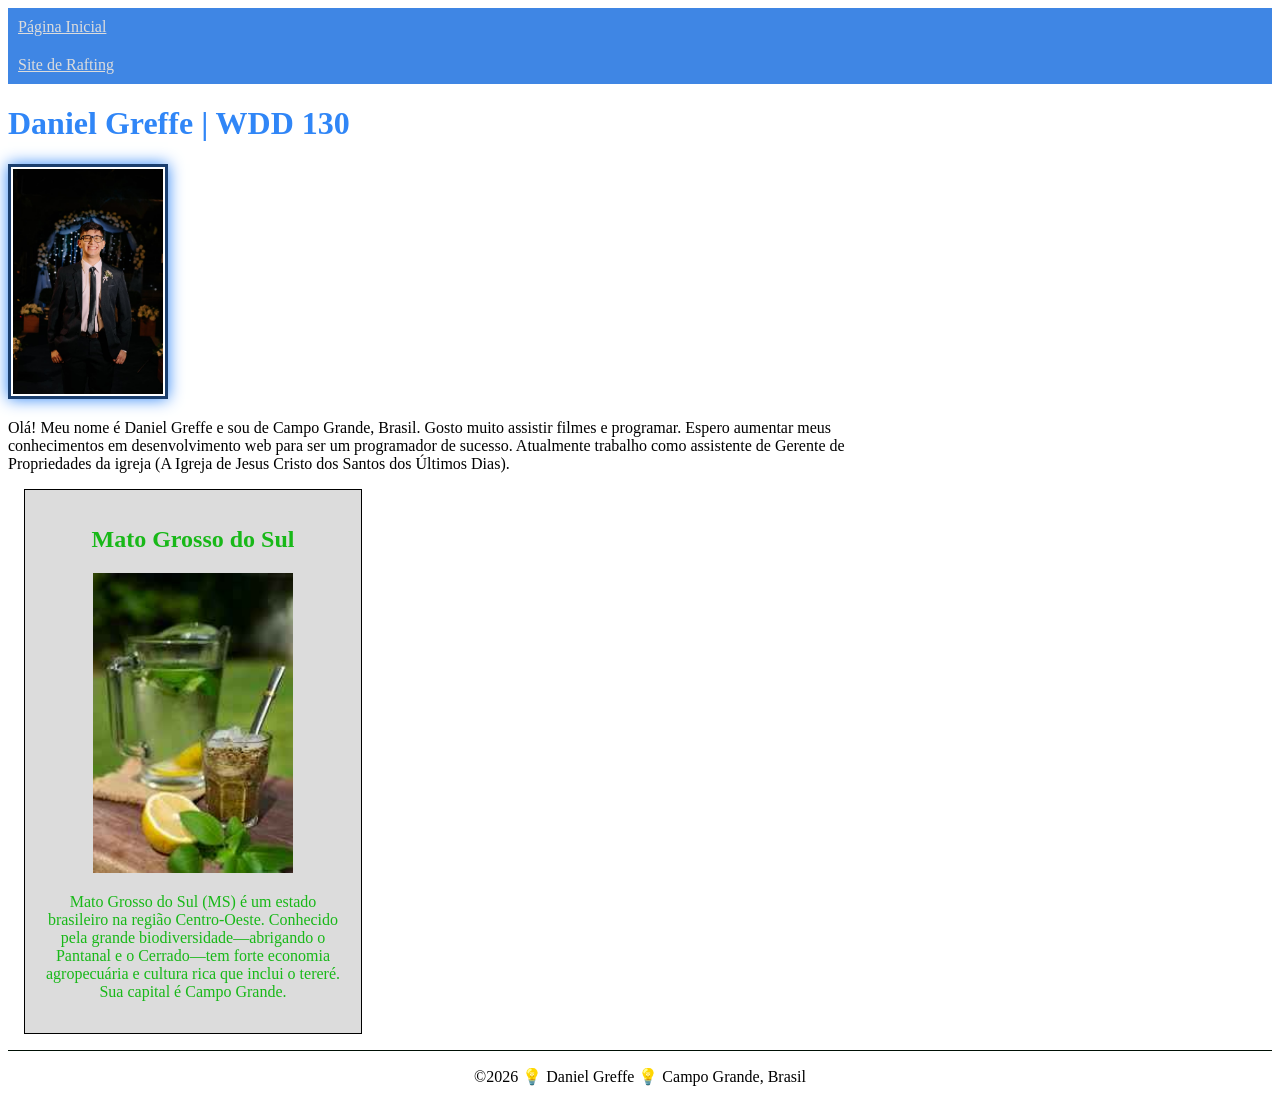
<file: index.html>
<!DOCTYPE html>
<html lang="pt-br">

<head>
    <meta charset="UTF-8">
    <meta name="viewport" content="width=device-width, initial-scale=1.0">
    <title>WDD 130 | Daniel Greffe</title>

    <meta name="description" content="Olá, tudo bem? Me chamo Daniel Greffe e sou estudante do curso wdd130! 
        Seja bem-vindo ao meu site!">
    <meta name="author" content="Daniel Greffe">
    <link rel="stylesheet" href="estilos/estilos.css">
</head>

<body>
    <header>
        <nav>
            <a href="#">Página Inicial</a>
            <a href="wwr/">Site de Rafting</a>
        </nav>
    </header>
    <main>
        <h1>Daniel Greffe | WDD 130</h1>
        <img src="imagens/perfil.jpeg" alt="Olá! Meu nome é Daniel Greffe" width="200" class="img-perfil">
        <p>Olá! Meu nome é Daniel Greffe e sou de Campo Grande, Brasil. Gosto muito assistir filmes e programar. Espero
            aumentar meus conhecimentos em desenvolvimento web para ser um programador de sucesso. Atualmente trabalho
            como
            assistente de Gerente de Propriedades da igreja (A Igreja de Jesus Cristo dos Santos dos Últimos Dias).</p>
    </main>
    <aside>
        <h2>Mato Grosso do Sul</h2>
        <img src="/imagens/terere-ms.jpg" alt="Tereré - MS" class="img-estado">
        <p>Mato Grosso do Sul (MS) é um estado brasileiro na região Centro-Oeste. Conhecido pela grande
            biodiversidade—abrigando o
            Pantanal e o Cerrado—tem forte economia agropecuária e cultura rica que inclui o tereré. Sua capital é Campo
            Grande.
        </p>
    </aside>
    <footer>
        <p class="footer-text">©2026 💡 Daniel Greffe 💡 Campo Grande, Brasil</p>
    </footer>
</body>

</html>
</file>
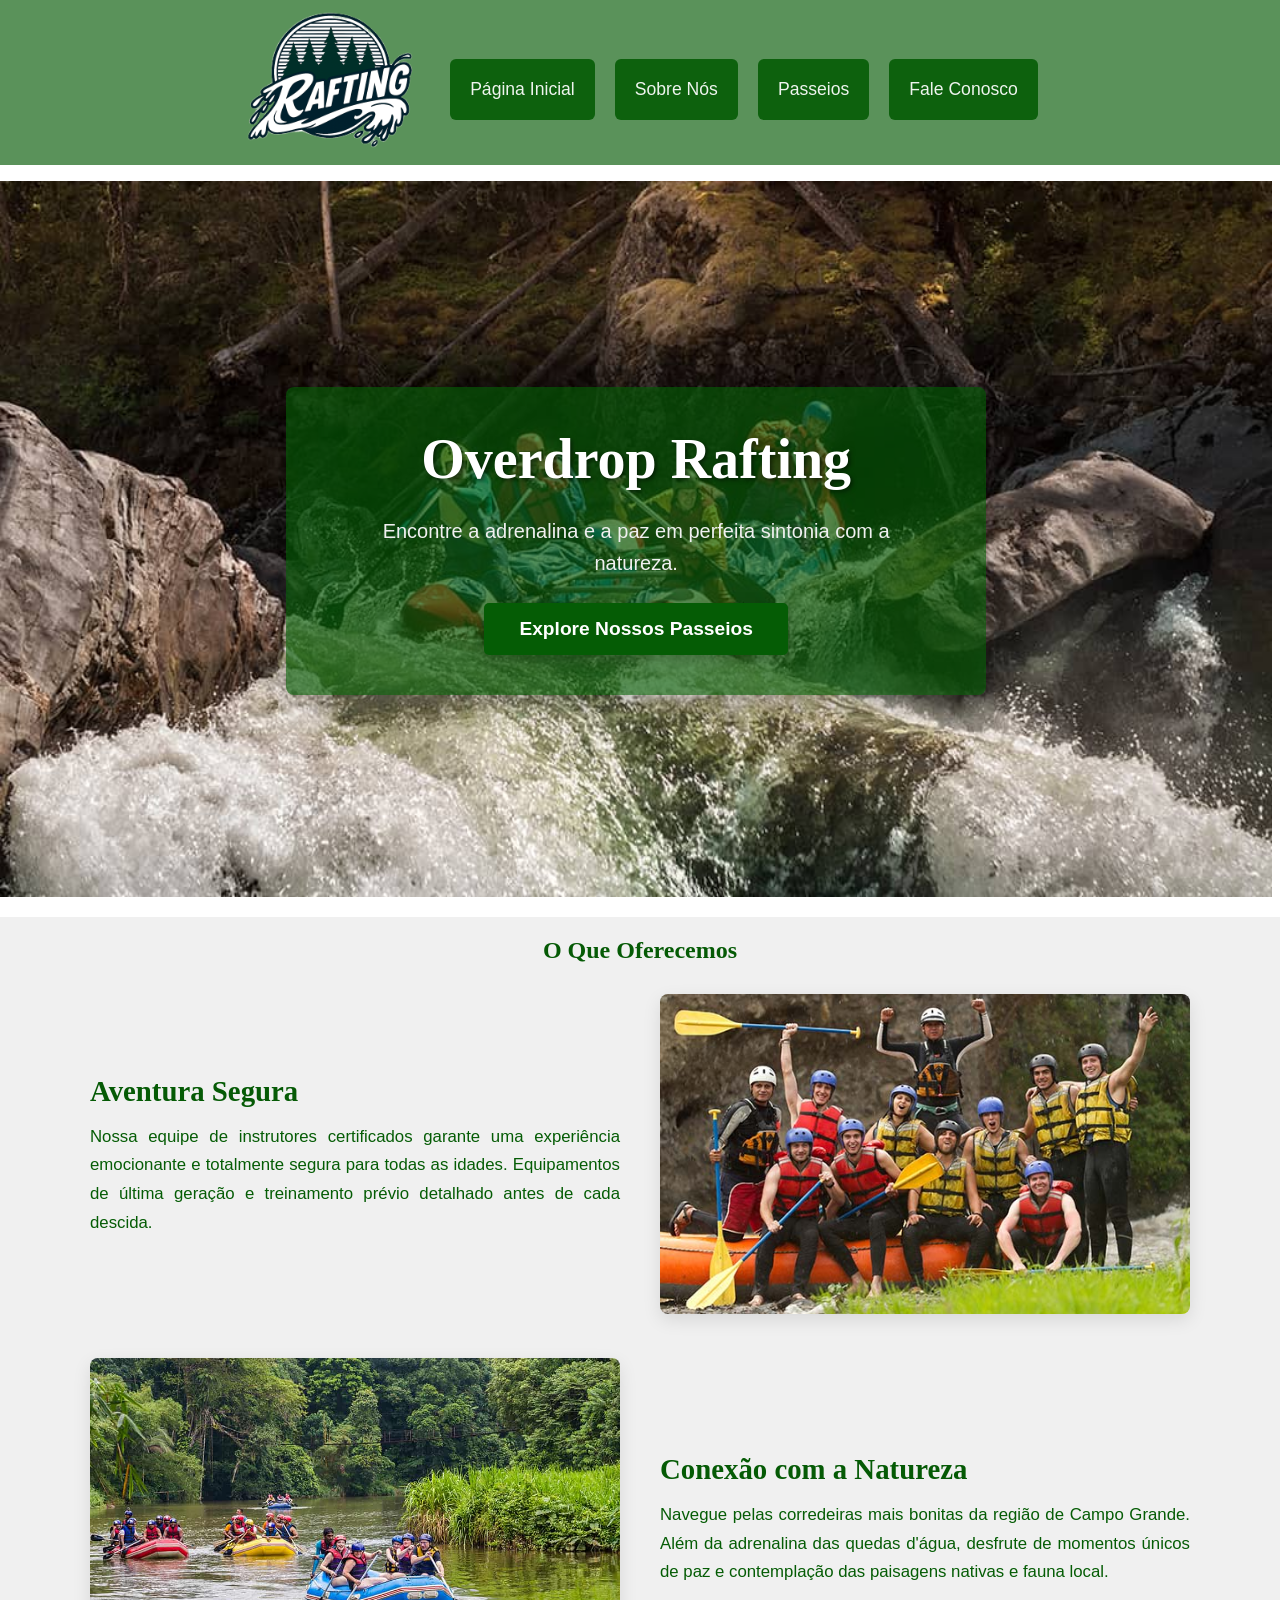
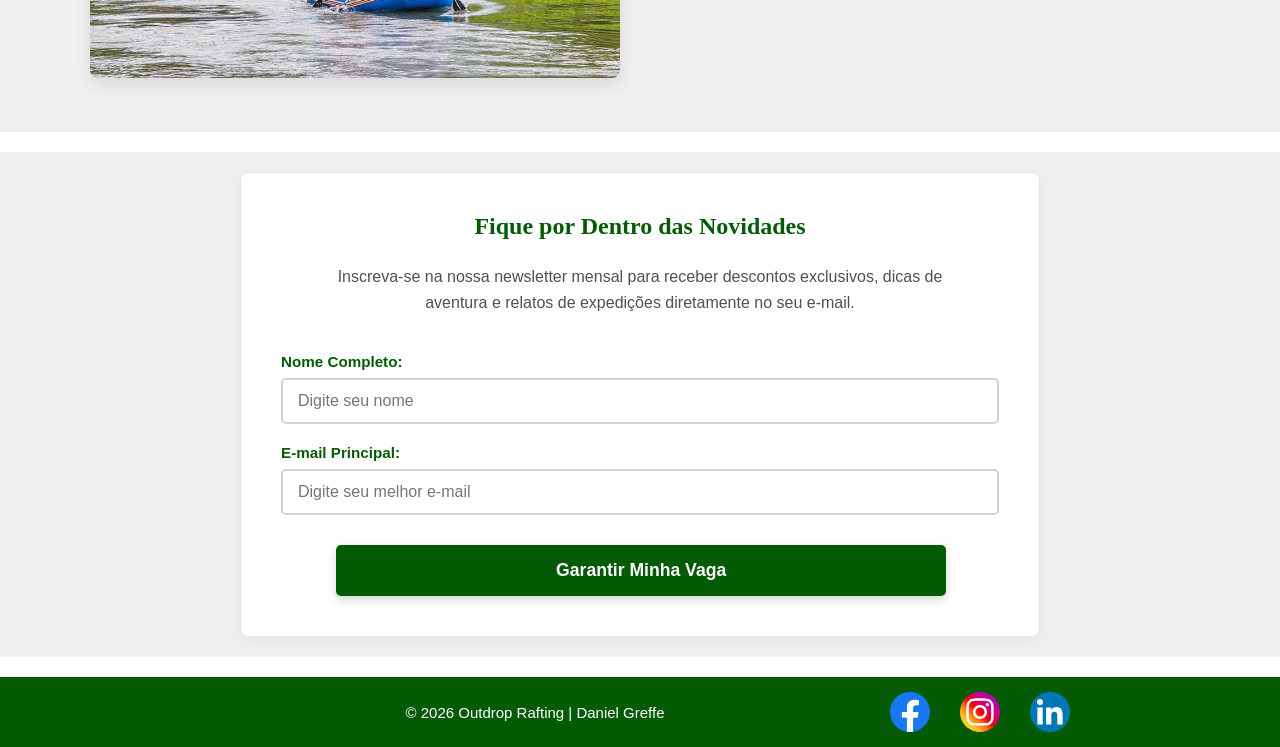
<file: wwr/index.html>
<!DOCTYPE html>
<html lang="pt-BR">

<head>
    <meta charset="utf-8">
    <meta name="viewport" content="width=device-width, initial-scale=1.0">
    <title>Página Inicial | Overdrop Rafting</title>

    <meta name="description" content="Aventuras de rafting emocionantes e seguras. Explore nossos passeios, desafie corredeiras e 
        garanta sua vaga na newsletter!">
    <meta name="author" content="Daniel Greffe">
    <link rel="stylesheet" href="estilos/rafting.css">
</head>

<body>
    <header>
        <img src="imagens/logo.png" alt="Logotipo Rafting">
        <nav class="navegacao">
            <ul>
                <li><a href="index.html">Página Inicial</a></li>
                <li><a href="sobre.html">Sobre Nós</a></li>
                <li><a href="passeios.html">Passeios</a></li>
                <li><a href="contato.html">Fale Conosco</a></li>
            </ul>
        </nav>
    </header>
    <main>
        <section class="hero-2">
            <img src="imagens/hero-image.jpg" alt="Equipe praticando rafting em corredeiras" class="hero-bg">

            <div class="hero-conteudo">
                <h1 class="hero-titulo">Overdrop Rafting</h1>
                <p class="hero-subtitulo">Encontre a adrenalina e a paz em perfeita sintonia com a natureza.</p>
                <a href="passeios.html" class="btn-chamada-acao">Explore Nossos Passeios</a>
            </div>
        </section>

        <section class="section-2">
            <h2>O Que Oferecemos</h2>

            <div class="grid-ofertas">
                <div class="item-oferta card-texto-1">
                    <h3>Aventura Segura</h3>
                    <p>Nossa equipe de instrutores certificados garante uma experiência emocionante e totalmente segura
                        para
                        todas as idades. Equipamentos de última geração e treinamento prévio detalhado antes de cada
                        descida.</p>
                </div>
                <div class="item-oferta card-foto-1">
                    <img src="imagens/aventura-3.jpg" alt="Grupo de pessoas sorrindo e remando em um bote de rafting">
                </div>

                <div class="item-oferta card-foto-2">
                    <img src="imagens/dificuldade-1.jpg" alt="Instrutor demonstrando técnicas de segurança com o remo">
                </div>
                <div class="item-oferta card-texto-2">
                    <h3>Conexão com a Natureza</h3>
                    <p>Navegue pelas corredeiras mais bonitas da região de Campo Grande. Além da adrenalina das quedas
                        d'água, desfrute de momentos únicos de paz e contemplação das paisagens nativas e fauna local.
                    </p>
                </div>
            </div>
        </section>

        <section class="section-2">
            <div class="newsletter-container">
                <h2>Fique por Dentro das Novidades</h2>
                <p class="newsletter-descricao">Inscreva-se na nossa newsletter mensal para receber descontos
                    exclusivos,
                    dicas de aventura e relatos de expedições diretamente no seu e-mail.</p>

                <form action="#" method="POST" class="form-newsletter">
                    <div class="campo-grupo">
                        <label for="nome-news">Nome Completo:</label>
                        <input type="text" id="nome-news" name="nome_newsletter" placeholder="Digite seu nome" required>
                    </div>

                    <div class="campo-grupo">
                        <label for="email-news">E-mail Principal:</label>
                        <input type="email" id="email-news" name="email_newsletter"
                            placeholder="Digite seu melhor e-mail" required>
                    </div>

                    <button type="submit" class="btn-newsletter">Garantir Minha Vaga</button>
                </form>
            </div>
        </section>
    </main>
    <footer>
        <p>&copy; 2026 Outdrop Rafting | Daniel Greffe</p>
        <nav class="redes-sociais">
            <a href="https://facebook.com">
                <img src="imagens/facebook.svg" alt="Ícone do Facebook">
            </a>
            <a href="https://instagram.com">
                <img src="imagens/instagram.svg" alt="Ícone do Instagram">
            </a>
            <a href="https://linkedin.com">
                <img src="imagens/linkedin.svg" alt="Ícone do LinkedIn">
            </a>
        </nav>
    </footer>
</body>

</html>
</file>
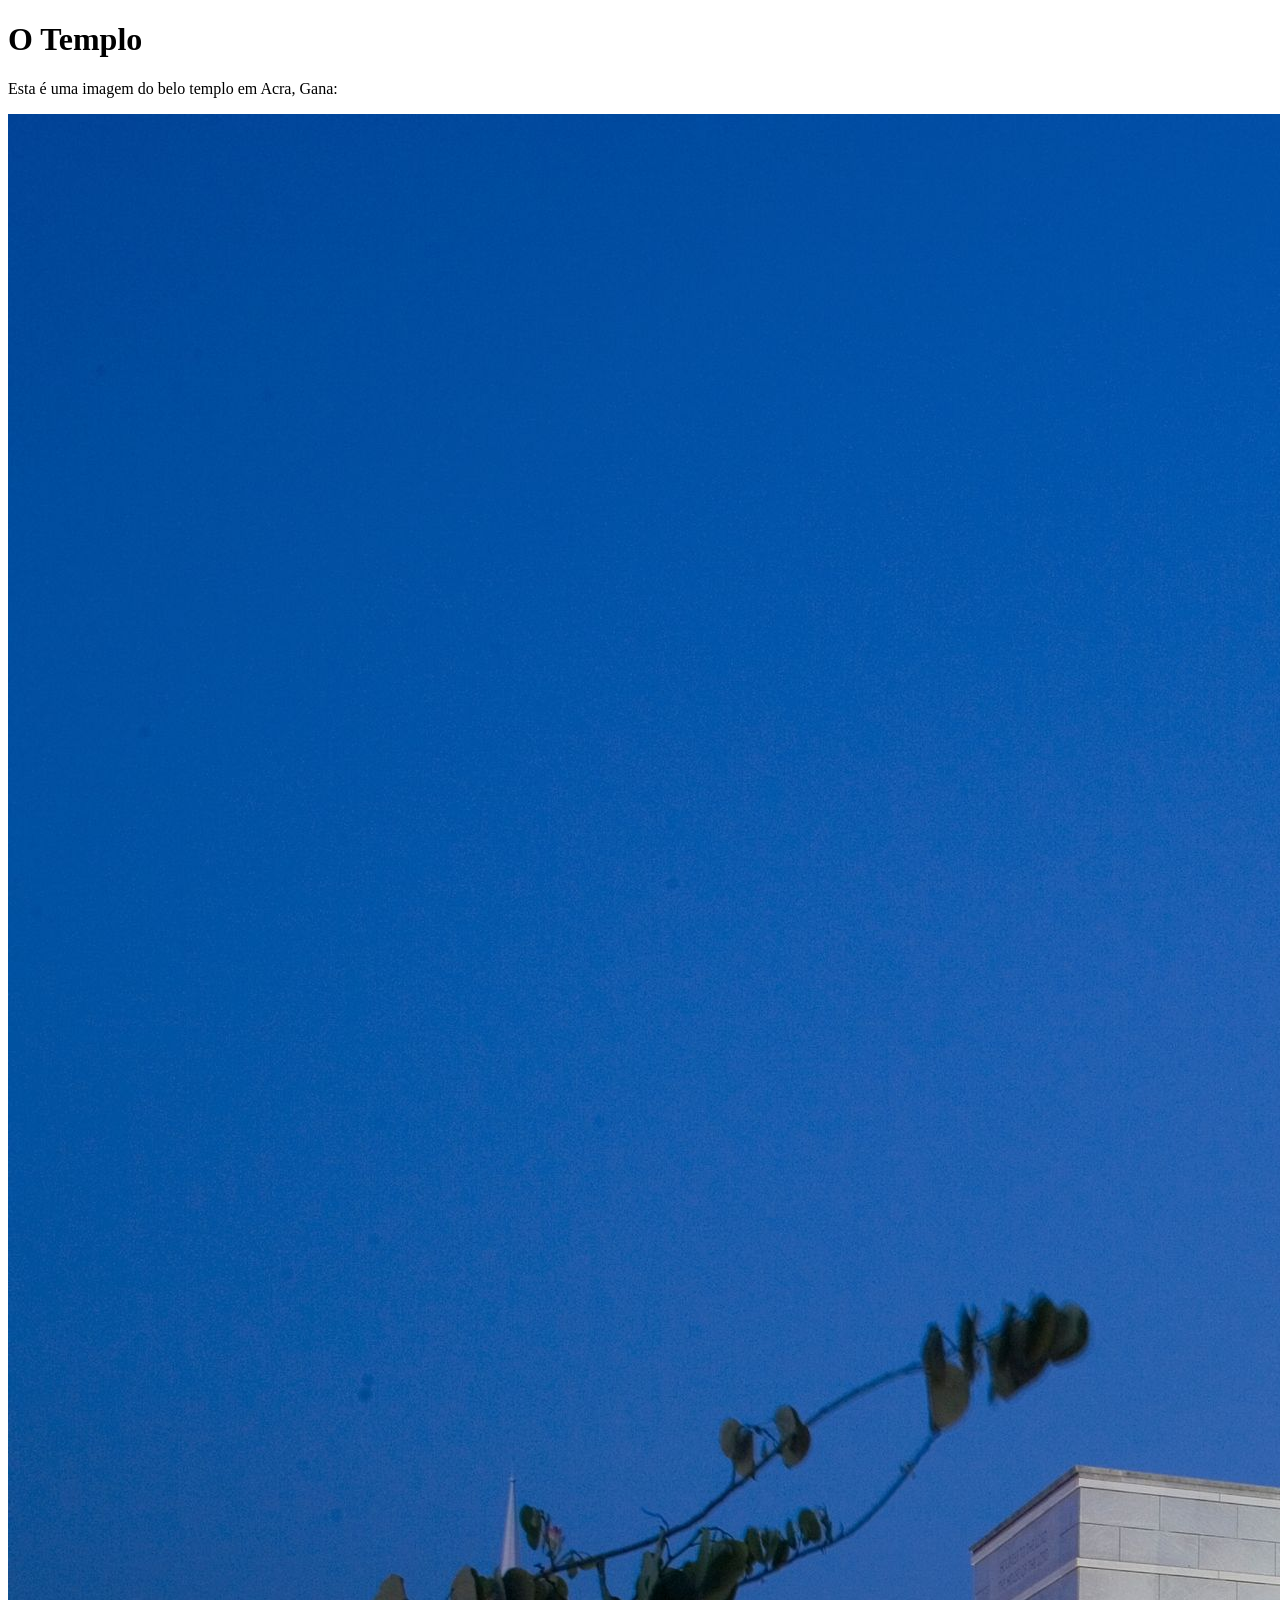
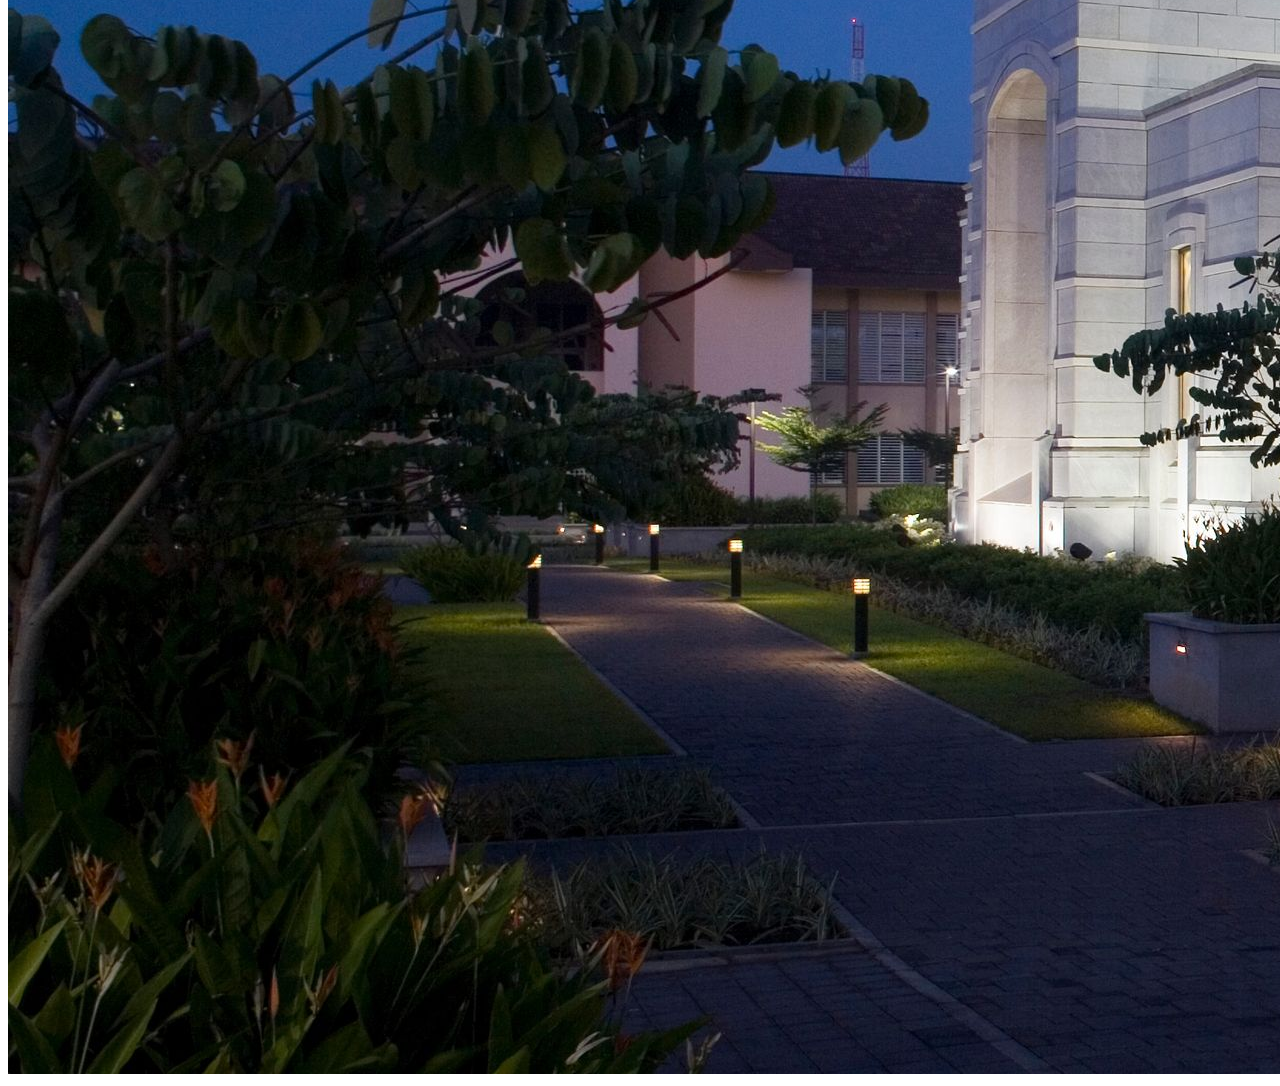
<file: semana01/imagens.html>
<!DOCTYPE html>
<html lang="pt-br">
<head>
    <meta charset="UTF-8">
    <meta name="viewport" content="width=device-width, initial-scale=1.0">
    <title>Imagem do Templo</title>
</head>
<body>
    <h1>O Templo</h1>
    <p>Esta é uma imagem do belo templo em Acra, Gana:</p>
    <img src="imagens/templo-largo.jpeg" alt="O Templo de Acra, Gana">
    
</body>
</html>
</file>
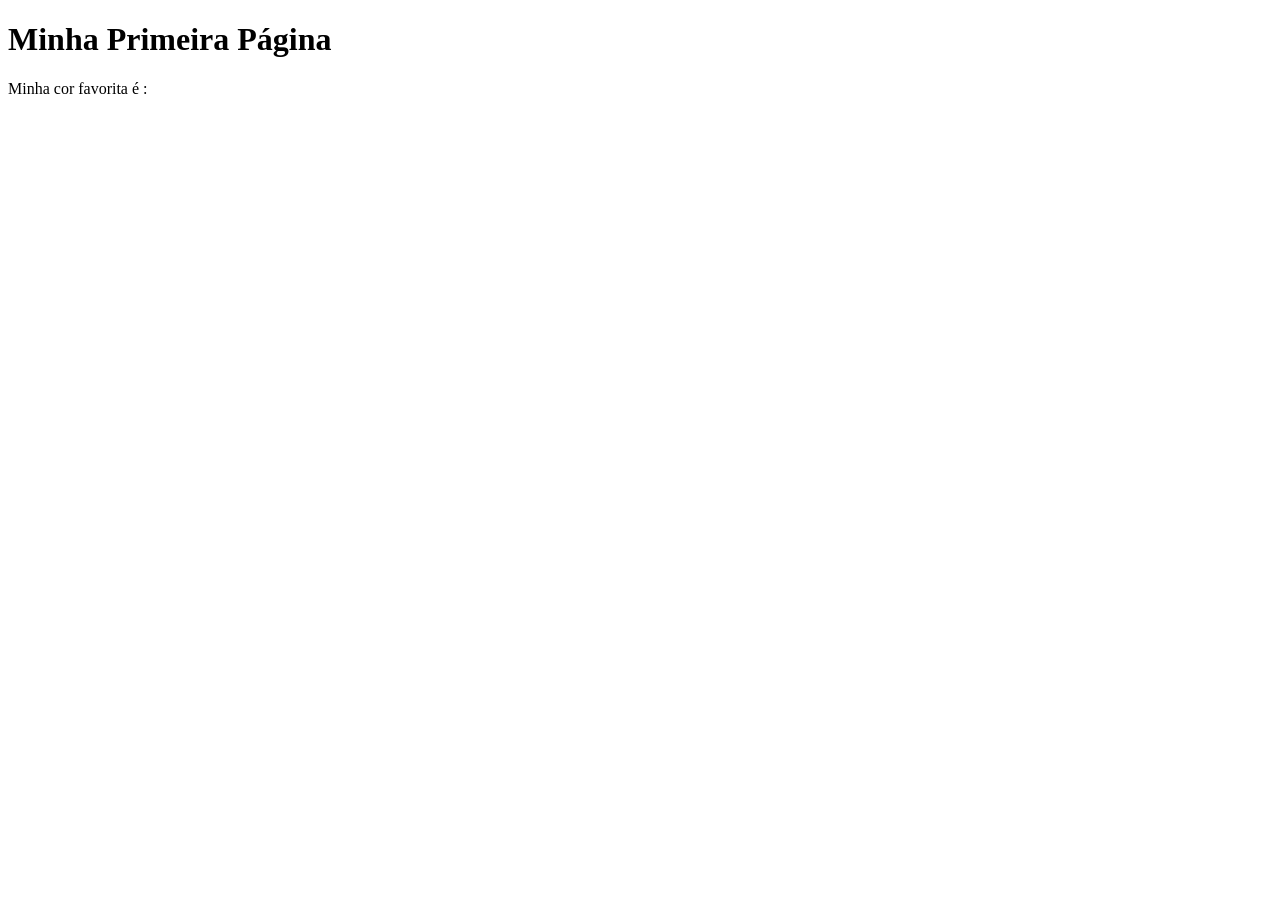
<file: semana01/primeira-pagina.html>
<!DOCTYPE html>
<html lang="pt-br">
<head>
    <meta charset="UTF-8">
    <meta name="viewport" content="width=device-width, initial-scale=1.0">
    <title>Minha Primeira Página</title>
</head>
<body>
    <h1>Minha Primeira Página</h1>
    <p>Minha cor favorita é : </p>
</body>
</html>
</file>
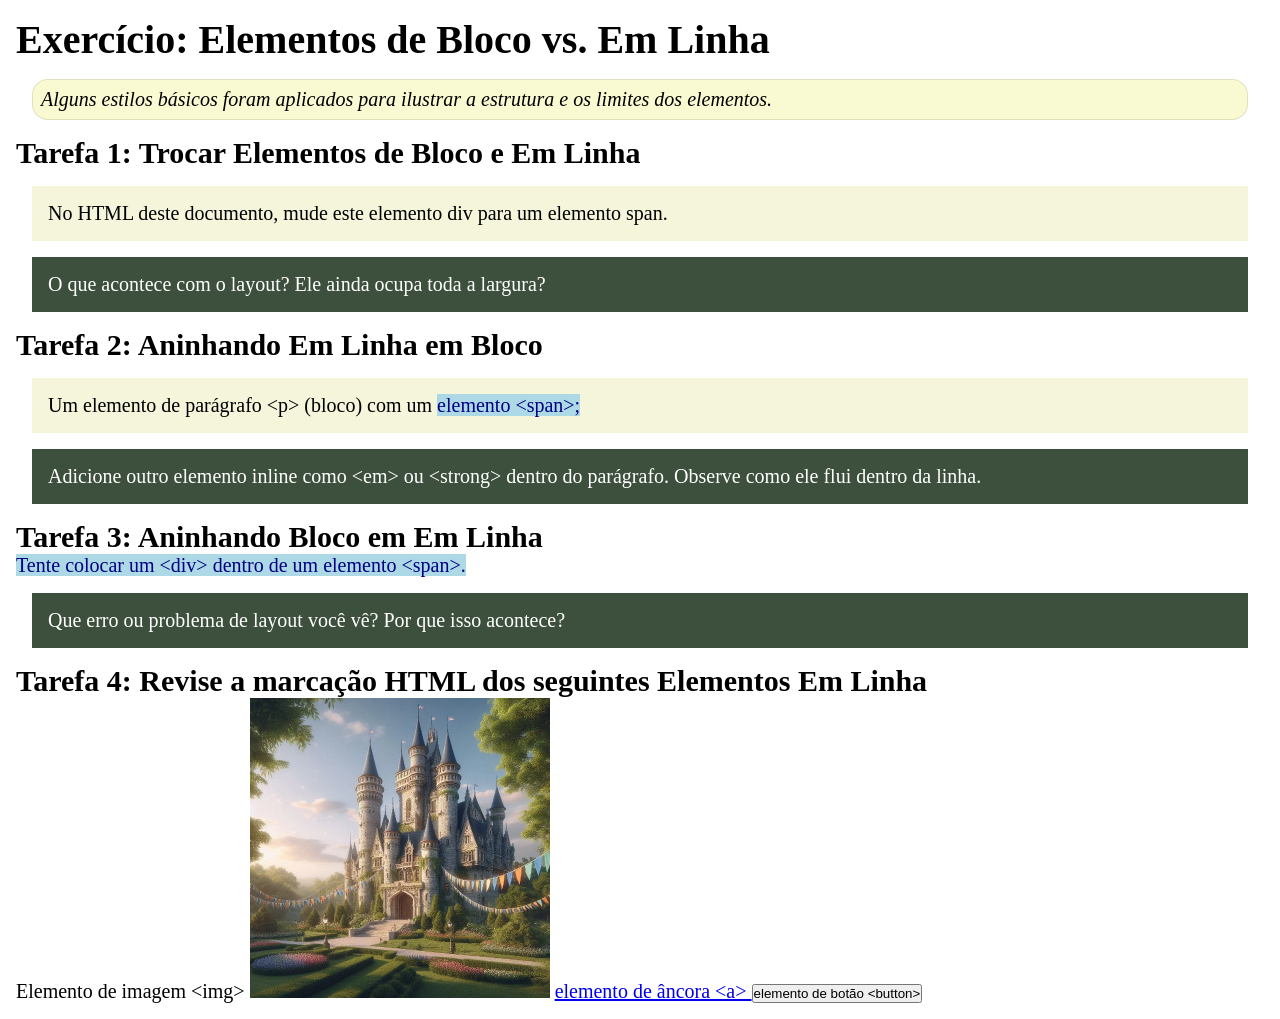
<file: semana02/bloco-vs-inline.html>
<!DOCTYPE html>
<html lang="pt-br">

<head>
    <meta charset="UTF-8">
    <meta name="viewport" content="width=device-width, initial-scale=1.0">
    <title>Exercício: Elementos de Bloco vs. Inline</title>
    <link rel="stylesheet" href="estilos/bloco-vs-inline.css">
</head>

<body>
    <main>
        <h1>Exercício: Elementos de Bloco vs. Em Linha</h1>
        <p class="note">Alguns estilos básicos foram aplicados para ilustrar a estrutura e os limites dos elementos.</p>

        <h2>Tarefa 1: Trocar Elementos de Bloco e Em Linha</h2>
        <div>No HTML deste documento, mude este elemento div para um elemento span.</div>

        <p class="question">O que acontece com o layout? Ele ainda ocupa toda a largura?</p>

        <h2>Tarefa 2: Aninhando Em Linha em Bloco</h2>
        <p>Um elemento de parágrafo &lt;p&gt; (bloco) com um <span>elemento &lt;span&gt;;</span></p>
        <p class="question">Adicione outro elemento inline como &lt;em&gt; ou &lt;strong&gt; dentro do parágrafo.
            Observe como ele flui dentro da linha.</p>

        <h2>Tarefa 3: Aninhando Bloco em Em Linha</h2>
        <span>Tente colocar um &lt;div&gt; dentro de um elemento &lt;span&gt;.</span>
        <p class="question">Que erro ou problema de layout você vê? Por que isso acontece?</p>


        <h2>Tarefa 4: Revise a marcação HTML dos seguintes Elementos Em Linha</h2>
        Elemento de imagem &lt;img&gt;
        <img src="imagens/castelo.webp" alt="imagem (imagens estão em linha)" width="300" height="300">
        <a href="https://churchofjesuschrist.org">elemento de âncora &lt;a&gt; </a>
        <button type="button">elemento de botão &lt;button&gt;</button>
    </main>
</body>

</html>
</file>
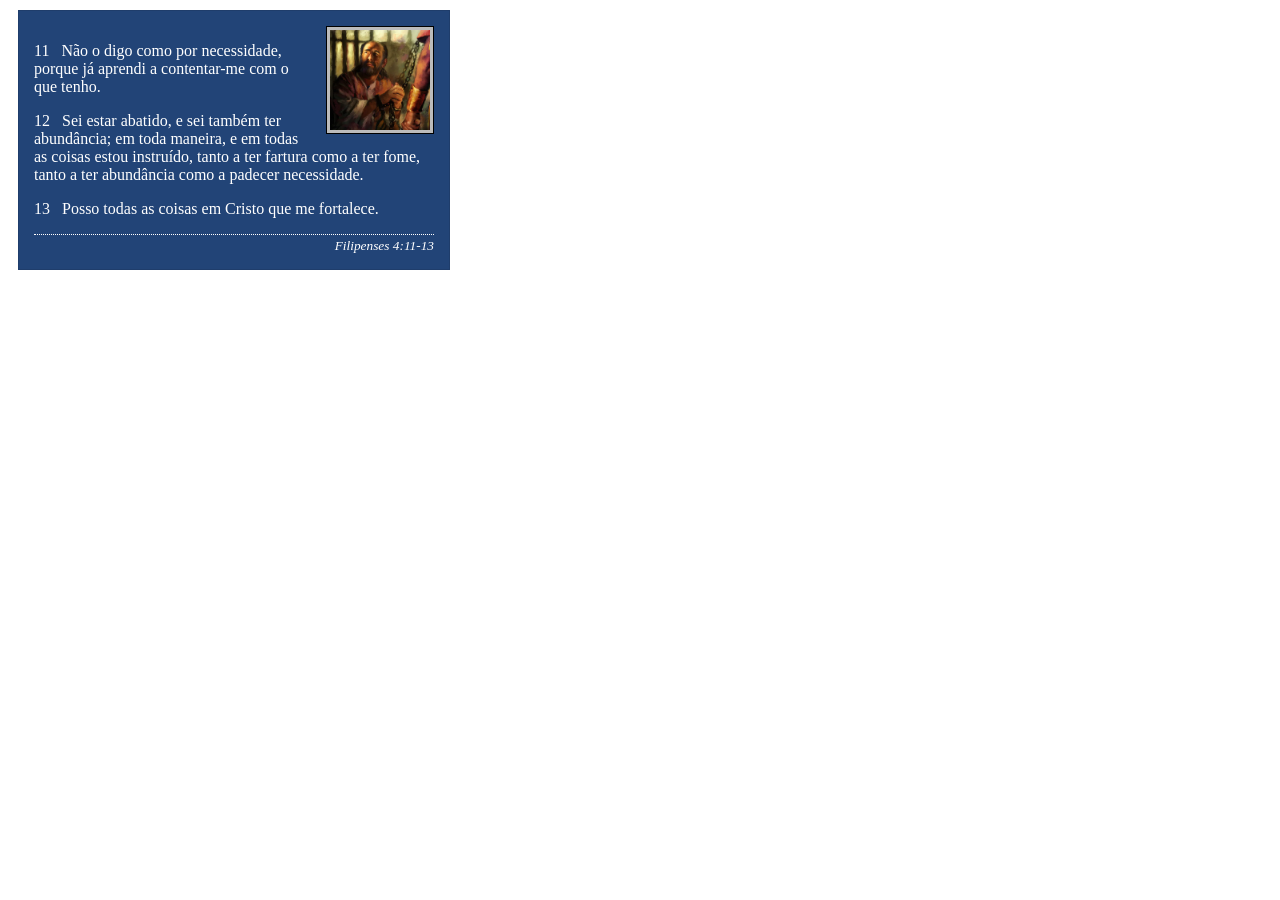
<file: semana02/box-model-solucao.html>
<!DOCTYPE html>
<html lang="pt-br">

<head>
    <meta charset="UTF-8">
    <meta name="viewport" content="width=device-width, initial-scale=1.0">
    <title>Atividade de Box Model</title>
    <link rel="stylesheet" href="estilos/box-model-solucao.css">
</head>

<body>
    <main>
        <div class="callout">
            <img src="imagens/apostolo-paulo-preso.webp" alt="Apóstolo Paulo - Preso em Roma" width="200" height="200">
            <blockquote>
                <p>11 &nbsp; Não o digo como por necessidade, porque já aprendi a contentar-me com o que tenho.</p>
                <p>12 &nbsp; Sei estar abatido, e sei também ter abundância; em toda maneira, e em todas as coisas estou
                    instruído, tanto a ter fartura como a ter fome, tanto a ter abundância como a padecer necessidade.
                </p>
                <p>13 &nbsp; Posso todas as coisas em Cristo que me fortalece.</p>
            </blockquote>
            <cite>Filipenses 4:11-13</cite>
        </div>
    </main>
</body>

</html>
</file>
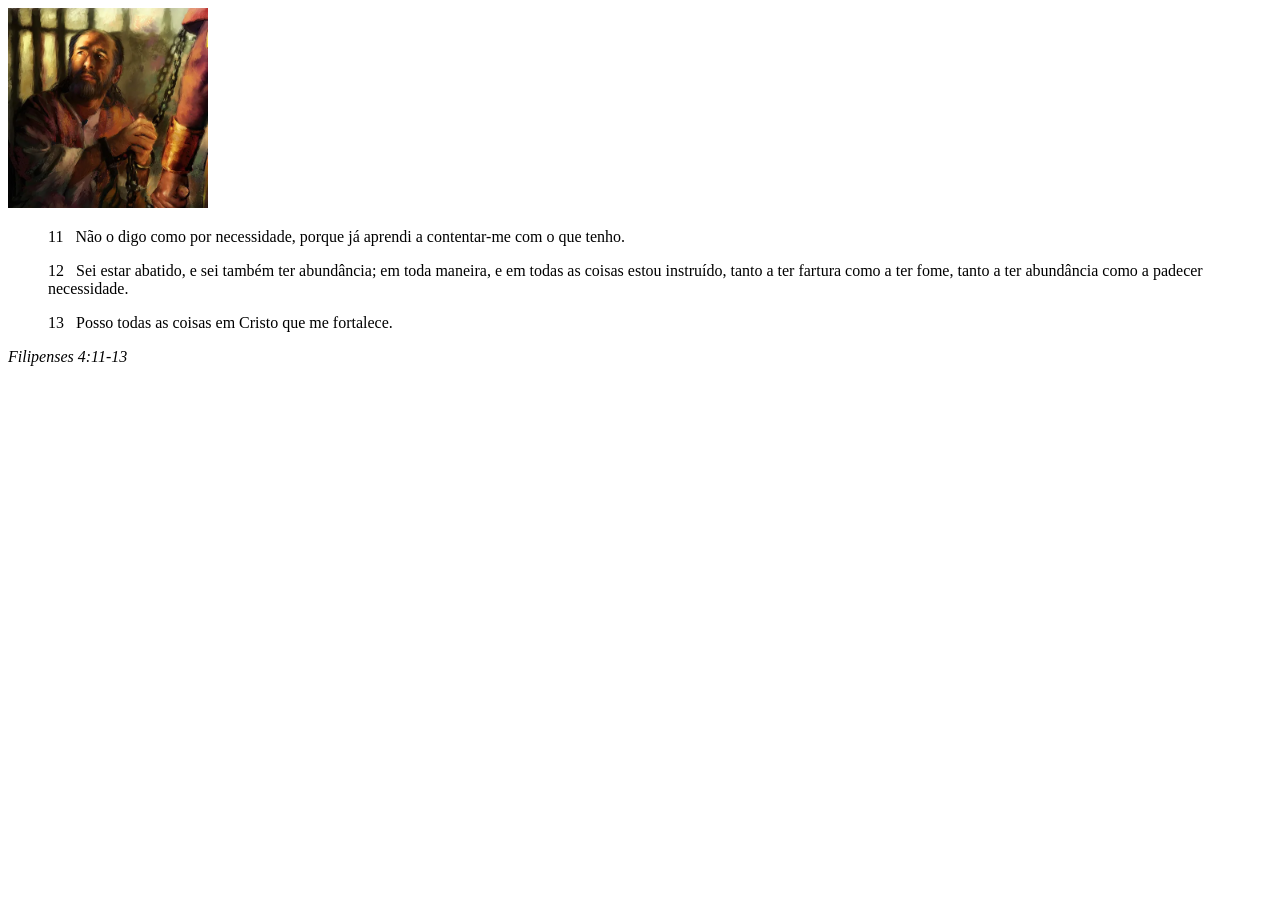
<file: semana02/box-model.html>
<!DOCTYPE html>
<html lang="pt-br">
<head>
    <meta charset="UTF-8">
    <meta name="viewport" content="width=device-width, initial-scale=1.0">
    <title>Atividade de Box Model</title>
</head>
<body>
    <main>
        <div class="callout">
            <img src="imagens/apostolo-paulo-preso.webp" alt="Apóstolo Paulo - Preso em Roma" width="200" height="200">
            <blockquote>
                <p>11 &nbsp; Não o digo como por necessidade, porque já aprendi a contentar-me com o que tenho.</p>
                <p>12 &nbsp; Sei estar abatido, e sei também ter abundância; em toda maneira, e em todas as coisas estou instruído, tanto a ter fartura como a ter fome, tanto a ter abundância como a padecer necessidade.</p>
                <p>13 &nbsp; Posso todas as coisas em Cristo que me fortalece.</p>
            </blockquote>
            <cite>Filipenses 4:11-13</cite>
        </div>
    </main>
</body>
</html>
</file>
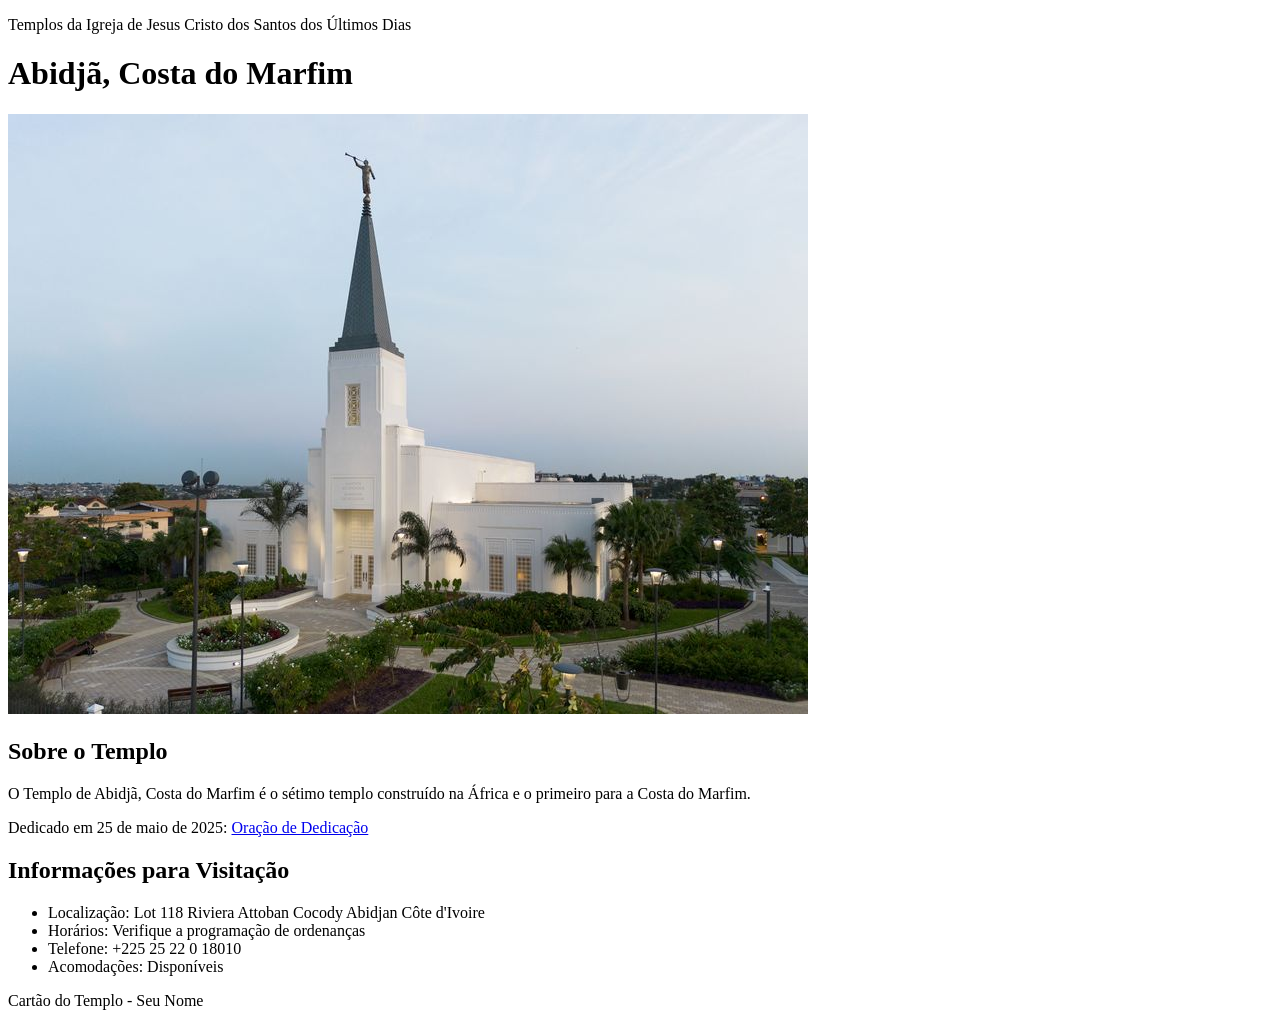
<file: semana02/templo.html>
<!DOCTYPE html>
<html lang="pt-br">

<head>
    <meta charset="UTF-8">
    <meta name="viewport" content="width=device-width, initial-scale=1.0">
    <title>Cartão do Templo - Abidjã, Costa do Marfim</title>
</head>

<body>
    <header>
        <p>Templos da Igreja de Jesus Cristo dos Santos dos Últimos Dias</p>
    </header>
    <main>
        <h1>Abidjã, Costa do Marfim</h1>
        <picture>
            <img src="imagens/abidja-costa-do-marfim.jpeg" alt="Templo de Abidjã, Costa do Marfim">
        </picture>
        <section>
            <h2>Sobre o Templo</h2>
            <p>O Templo de Abidjã, Costa do Marfim é o sétimo templo construído na África e o primeiro para a Costa do Marfim.</p>
            <p>Dedicado em 25 de maio de 2025: <a
                    href="https://www.churchofjesuschrist.org/temples/dedicatory-prayer/abidjan-ivory-coast-temple/2025-05-25?lang=eng"
                    target="_blank" rel="noopener noreferrer">Oração de Dedicação</a></p>
        </section>
        <section>
            <h2>Informações para Visitação</h2>
            <ul>
                <li>Localização: Lot 118 Riviera Attoban Cocody Abidjan Côte d'Ivoire</li>
                <li>Horários: Verifique a programação de ordenanças</li>
                <li>Telefone: +225 25 22 0 18010</li>
                <li>Acomodações: Disponíveis</li>
            </ul>
        </section>
    </main>
    <footer>
        <p>Cartão do Templo - Seu Nome</p>
    </footer>
</body>

</html>
</file>
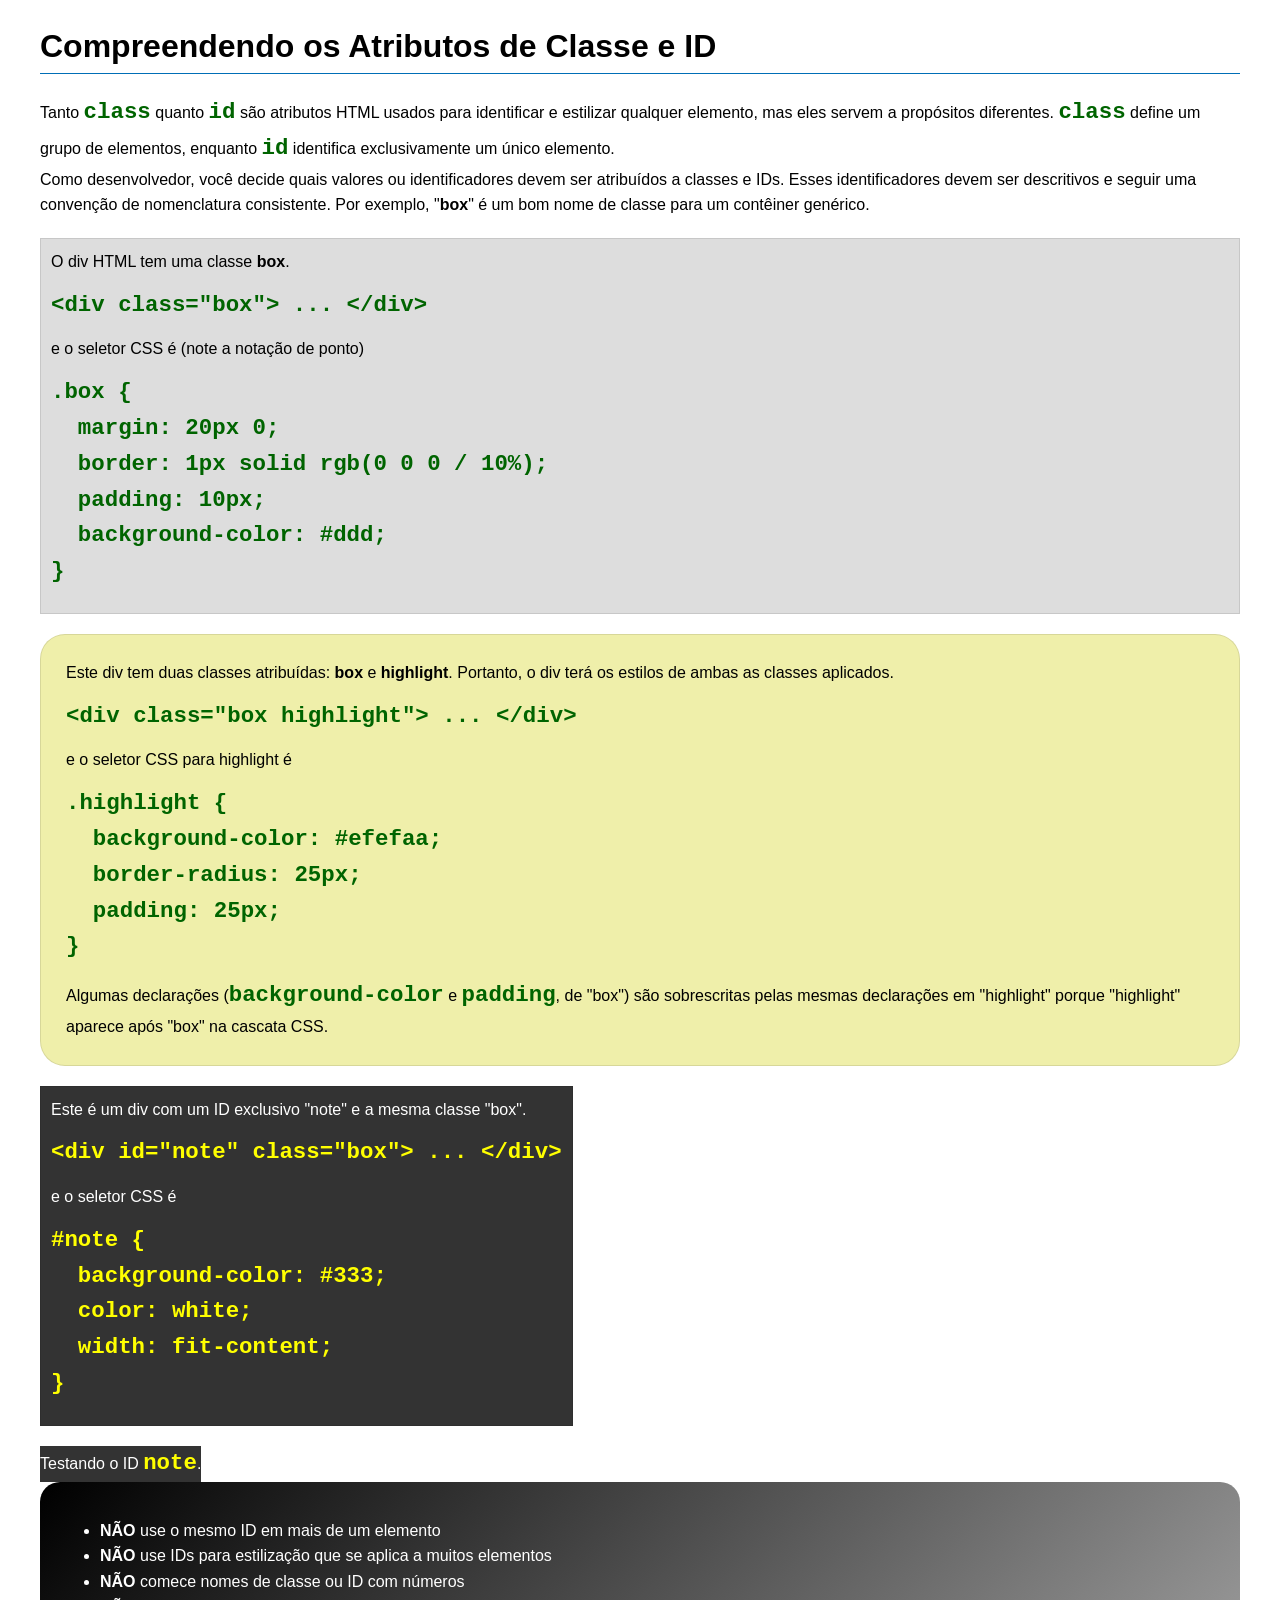
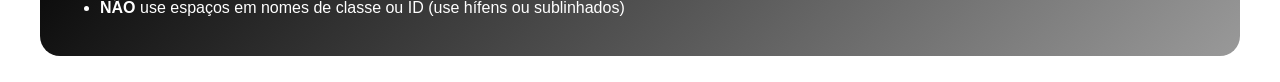
<file: semana03/classe-e-id.html>
<!DOCTYPE html>
<html lang="pt-br">

<head>
    <meta charset="UTF-8">
    <meta name="viewport" content="width=device-width, initial-scale=1.0">
    <title>Atributos de Classe vs ID</title>
    <link rel="stylesheet" href="estilos/classe-e-id.css">
</head>

<body>
    <h1>Compreendendo os Atributos de Classe e ID</h1>
    <p>Tanto <code>class</code> quanto <code>id</code> são atributos HTML usados para identificar e estilizar qualquer
        elemento, mas eles servem a propósitos diferentes. <code>class</code> define um grupo de elementos, enquanto
        <code>id</code> identifica exclusivamente um único elemento.
    </p>
    <p>Como desenvolvedor, você decide quais valores ou identificadores devem ser atribuídos a classes e IDs. Esses
        identificadores devem ser descritivos e seguir uma convenção de nomenclatura consistente. Por exemplo,
        "<strong>box</strong>" é um bom nome de classe para um contêiner genérico.</p>
    <div class="box">
        <p>O div HTML tem uma classe <strong>box</strong>.</p>
        <pre><code class="html">&lt;div class="box"&gt; ... &lt;/div&gt;</code></pre>
        e o seletor CSS é (note a notação de ponto)
        <pre><code class="css">.box {
  margin: 20px 0;
  border: 1px solid rgb(0 0 0 / 10%);
  padding: 10px;
  background-color: #ddd; 
}</code></pre>
    </div>

    <div class="box highlight">
        <p>Este div tem duas classes atribuídas: <strong>box</strong> e <strong>highlight</strong>. Portanto, o div terá
            os estilos de ambas as classes aplicados.</p>
        <pre><code class="html">&lt;div class="box highlight"&gt; ... &lt;/div&gt;</code></pre>
        e o seletor CSS para highlight é
        <pre><code class="css">.highlight {
  background-color: #efefaa;
  border-radius: 25px;
  padding: 25px;
}</code></pre>
        <p>Algumas declarações (<code>background-color</code> e <code>padding</code>, de "box") são sobrescritas pelas
            mesmas declarações em "highlight" porque "highlight" aparece após "box" na cascata CSS.</p>
    </div>

    <div id="note" class="box">
        <p>Este é um div com um ID exclusivo "note" e a mesma classe "box".</p>
        <pre><code class="html">&lt;div id="note" class="box"&gt; ... &lt;/div&gt;</code></pre>
        e o seletor CSS é
        <pre><code class="css">#note {
  background-color: #333;
  color: white;
  width: fit-content;
}</code></pre>
    </div>

    <div id="note">
        <p>Testando o ID <code>note</code>.</p>
    </div>

    <section id="melhor-pratica">
        <ul>
            <li><strong>NÃO</strong> use o mesmo ID em mais de um elemento</li>
            <li><strong>NÃO</strong> use IDs para estilização que se aplica a muitos elementos</li>
            <li><strong>NÃO</strong> comece nomes de classe ou ID com números</li>
            <li><strong>NÃO</strong> use espaços em nomes de classe ou ID (use hífens ou sublinhados)</li>
        </ul>
    </section>

    <br>

</body>

</html>
</file>
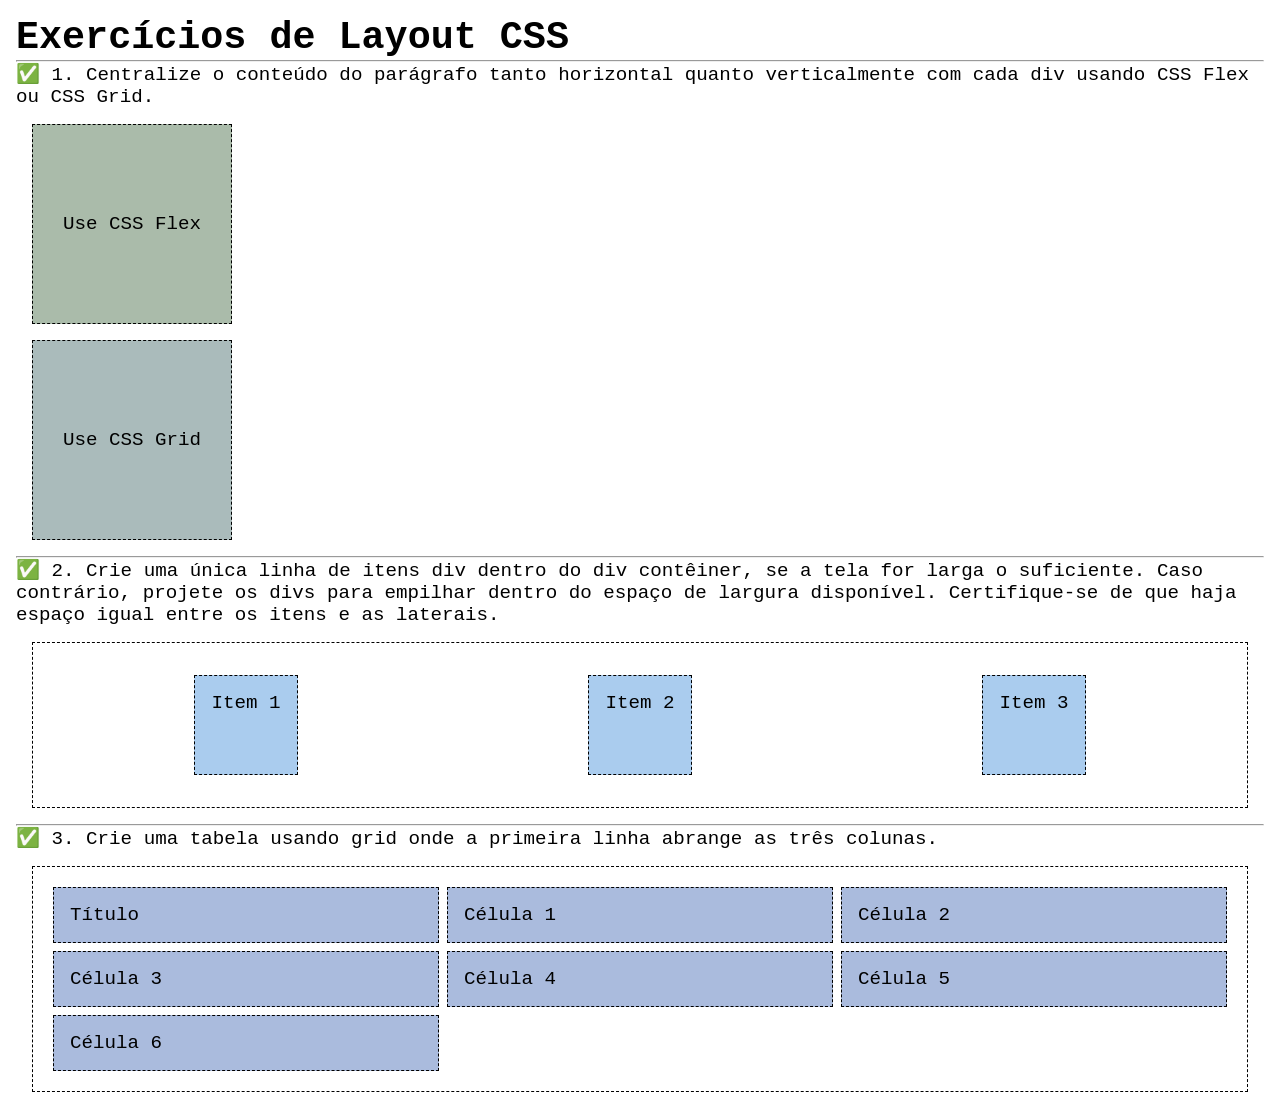
<file: semana04/exercicios-layout.html>
<!DOCTYPE html>
<html lang="pt-br">

<head>
    <meta charset="UTF-8">
    <meta name="viewport" content="width=device-width, initial-scale=1.0">
    <title>Exercícios de Layout CSS</title>
    <link rel="stylesheet" href="estilos/solucoes-dos-exercicios-de-layout.css">
</head>

<body>
    <main>
        <h1>Exercícios de Layout CSS</h1>
        <hr>
        <p>✅ 1. Centralize o conteúdo do parágrafo tanto horizontal quanto verticalmente com cada div usando CSS Flex ou
            CSS Grid.
        </p>
        <div class="one flex">
            <p>Use CSS Flex</p>
        </div>
        <div class="one grid">
            <p>Use CSS Grid</p>
        </div>
        <hr>
        <p>✅ 2. Crie uma única linha de itens div dentro do div contêiner, se a tela for larga o suficiente. Caso
            contrário, projete os
            divs para empilhar dentro do espaço de largura disponível. Certifique-se de que haja espaço igual entre os
            itens e as laterais.</p>
        <div class="container2">
            <div class="dois">
                <p>Item 1</p>
            </div>
            <div class="dois">
                <p>Item 2</p>
            </div>
            <div class="dois">
                <p>Item 3</p>
            </div>
        </div>
        <hr>
        <p>✅ 3. Crie uma tabela usando grid onde a primeira linha abrange as três colunas. </p>
        <div class="container3">
            <div class="tres colunas-3">
                <p>Título</p>
            </div>
            <div class="tres">
                <p>Célula 1</p>
            </div>
            <div class="tres">
                <p>Célula 2</p>
            </div>
            <div class="tres">
                <p>Célula 3</p>
            </div>
            <div class="tres">
                <p>Célula 4</p>
            </div>
            <div class="tres">
                <p>Célula 5</p>
            </div>
            <div class="tres">
                <p>Célula 6</p>
            </div>

        </div>
    </main>
</body>

</html>
</file>
<file: estilos/estilos.css>
main{
    max-width: 840px;
}
nav{
    background-color: rgb(63, 134, 228);
    padding: 0;
}
nav a{
    color: gainsboro;
    padding: 10px;
    display: block;
}
main img{
    width: 150px;
    height: auto;
    border: 3px solid rgb(26, 62, 110);
    padding: 2px;
    box-shadow: 0 0 15px rgb(48, 134, 247);
}
h1{
    color: rgb(48, 134, 247);
}
p{
    padding: 0;
}
aside{
    width: 19em;
    margin: 1em;
    border: 1px solid black;
    padding: 1em;
    background-color: gainsboro;
    color: rgb(24, 184, 24);
    text-align: center;
}
aside img{
    width: 200px;
    height: auto;
}
footer{
    margin-top: 15px;
    border-top: 1px solid #000f04;
    text-align: center;
}
</file>
<file: wwr/estilos/rafting.css>
:root {
    --cor-primaria: rgb(5, 90, 5); 
    --cor-secundaria: rgb(255, 255, 255);
    --cor-destaque1: rgb(38, 83, 44);
    --cor-destaque2: rgb(255, 255, 255);
    --fonte-titulo: "Times New Roman", "Georgia", serif;
    --fonte-body: Arial, Helvetica, sans-serif;
}
* {
    margin: 0;
    padding: 0;
    box-sizing: border-box;
}
header{
    background-color: rgba(5, 90, 5, 0.659);
    display: grid;
    justify-content: center;
    align-items: center;
    max-width: 100vw;
    max-height: 165px;
    gap: 10px;
    margin: 0 auto;
}
header nav ul li a {
    color: var(--cor-secundaria);
    text-decoration: none;
    font-size: 1.10rem;
}
header nav ul li{
    padding: 1.25rem;
    border-radius: 6px;
    opacity: 0.9;
    background-color: rgb(5, 92, 5) ;
}
header nav ul {
    justify-content: space-between;
    gap: 20px;
    display: flex;
    list-style: none;
}
header img{
    border-radius: 6px;
}
header nav{
    grid-column: 4;
}
body {
    font-family: var(--fonte-body);
    color: var(--cor-destaque2);
}
main, footer{
    margin: 0 auto;
    max-width: 100vw;
}
.agaum{
    position: absolute;
    top: 10px;
    width: 100%;
    padding: 16px;
    text-align: center;
    opacity: 0.7;
    background-color: var(--cor-destaque1);
    color: rgb(255, 255, 255);
    font-family: var(--fonte-titulo);
}
.section-1{
    padding: 20px;
    margin: 10px -20px 20px -20px;
}
.titulo {
    margin-top: 30px;
    grid-area: header;
    text-align: center;
    font-size: 30px;
}
.grid-historia {
    color: rgb(5, 92, 5);
    display: grid;
    gap: 0px 20px;
    background-color: rgb(240, 240, 240);
    
    grid-template-columns: repeat(3, 1fr); 
    
    grid-template-areas: 
        "header header header"
        "esquerdo imagem direito";
        
    align-items: center;
    max-width: 1000px;
    margin: 0 auto;
}
.texto1 {
    grid-area: esquerdo;
    text-align: justify;
    color: rgb(5, 92, 5);
}
.grimg {
    grid-area: imagem;
}
.grimg img {
    width: 100%;
    height: auto;
    display: block;
}
.texto2 {
    grid-area: direito;
    text-align: justify;
    color: rgb(5, 92, 5);
}
h2 {
    font-family: var(--fonte-titulo);
    color: var(--cor-primaria);
    text-align: center;
}
p, section, article {
    margin: 16px;
    padding: 8px;
}
.hero h1{
    position: absolute;
}
.hero{
    position: relative;
}
.hero img {
    display: block;
    width: 100%;
    height: auto;
    margin-top: 20px;
}
article{
    background-color: rgba(5, 90, 5, 0.871);
    position: absolute;
    top: 200px;
    border-radius: 6px;
}
.hero article{
    position:absolute;
    height: 150px;
}
.hero article img {
    float: right;
    width: 125px;
}
.hero article p{
    color: rgb(240, 240, 240);
}

.section-2{
    padding: 20px;
    background-color: rgb(240, 240, 240);
    margin: 0 0 20px 0;
    color:rgb(5, 92, 5);
}
.alinhar {
    display: grid;
    grid-template-columns: repeat(auto-fit, minmax(160px, 1fr));
}
figure{
    display: flex;
    flex-direction: column;
    text-align: center;
    align-items: center;
}
figure img{
    width: 90%;
    margin: 5px;
}   
footer p{
    display: flex;
    justify-content: end;
    grid-column: 5;
    font-size: 15px;
    padding: 0;
}
.redes-sociais{
    grid-column: 6;
    display: flex;
    justify-content: center;
}
.redes-sociais a{
    text-decoration: none;
    font-size: 0;
    padding: 0;
    width: 40px;
    margin: 15px;
}
footer {
    background-color: var(--cor-primaria);
    color: var(--cor-destaque2);
    display: grid;
    grid-template-columns: repeat(auto-fit, minmax(100px, 300px));
    align-items: center;
}

/* ------------------------------------------------------- Contato ------------------------------------------------------------------*/

.section-forms{
    padding: 20px;
    margin: 10px -20px 20px -20px;
}
.grid-formulario{
    color: rgb(1, 12, 1);
    display: grid;
    gap: 0px 15px;
    background-color: rgb(240, 240, 240);
    
    grid-template-columns: repeat(2, 1fr); 
    
    grid-template-areas: 
        "header header"
        "informacoes informacoes"
        "maps direito";
        
    align-items: center;
    max-width: 1000px;
    margin: 0 auto;
}
.titulo-informacoes {
    top: 30px;
    width: 100%;
    padding: 10px;
    text-align: center;
    font-family: var(--fonte-titulo);
    color: rgb(8, 70, 8);
    grid-area: header;
    font-size: 24px;
}
.informacoes{
    margin-top: 30px;
    grid-area: informacoes;
    color: rgb(6, 48, 6);
    text-align: center;
    font-size: 15px;
}
.griframe {
    grid-area: maps;
}
iframe {
    margin: 60px 18px;
    border: none;
    border-radius: 5px;
    width: 450px ;
    height: 300px;
}   
.griforms {
    grid-area: direito;
    text-align: justify;
    color: rgb(6, 48, 6);
    margin-top: -60px;
}
.opcao {
    display: flex;
    align-items: center;
    cursor: pointer;
}
.opcao input {
    margin-right: 7px;
    cursor: pointer;
}
form button{
    background-color: var(--cor-primaria);
    color: var(--cor-secundaria);
    border: none;
    padding: 10px 20px;
    font-size: 16px;
    cursor: pointer;
    border-radius: 4px;
    text-align: center;
    resize: vertical;
    width: 85%;
    margin-top: 15px;
}
form button:hover {
    background-color: rgb(4, 32, 4);
}
form textarea {
    width: 85%;
    padding: 8px;
    font-size: 14px;
    border: 1px solid rgb(204, 204, 204);
    border-radius: 4px;
    resize: vertical;
}
form input[type="text"],
form input[type="email"] {
    width: 60%;
    padding: 6px;
    font-size: 14px;
    border: 1px solid rgb(204, 204, 204);
    border-radius: 4px;
}
.alinhados {
    display: grid;
    grid-template-columns: repeat(auto-fit, minmax(160px, 1fr));
}
.alinhados img{
    width: 60%;
    height: 240px;
    border-radius: 5px;
    margin: 5px;
}   

/* =================================================== PASSEIOS ========================================= */

.subtitulo-passeios {
    text-align: center;
    color: rgb(5, 92, 5);
    margin-bottom: 15px;
}
.passeio-box {
    text-align: center;
}
.alinhar figcaption {
    padding: 10px;
    line-height: 1.5;
    color: rgb(5, 92, 5);
}
.botao-passeio {
    display: inline-block;
    background-color: var(--cor-primaria);
    color: var(--cor-secundaria);
    padding: 12px 24px;
    text-decoration: none;
    font-weight: bold;
    border-radius: 4px;
    margin-top: 10px;
    transition: background 0.3s;
}
.botao-passeio:hover {
    background-color: rgb(4, 32, 4);
}
.tipos-passeios {
    max-width: 1000px;
    margin: 20px auto;
}
table {
    width: 100%;
    border-collapse: collapse;
    background-color: var(--cor-secundaria);
    color: rgb(5, 92, 5);
}
th, td {
    padding: 12px;
    border: 1px solid #ccc;
    text-align: left;
}
th {
    background-color: var(--cor-primaria);
    color: var(--cor-secundaria);
}
tr:nth-child(even) {
    background-color: rgba(240, 240, 240, 0.5);
}

/* ========================================================================================================= */
/* CONFIGURAÇÕES EXCLUSIVAS DA PÁGINA INICIAL (INDEX)                                                        */
/* ========================================================================================================= */

.hero-2 {
    position: relative;
    width: 99.4vw;
    margin-left: calc(-50vw + 50%); 
    margin-right: calc(-50vw + 50%);
    min-height: 80vh;
    display: flex;
    align-items: center;
    justify-content: center;
    overflow: hidden;
    padding: 0; 
}
.hero-bg {
    position: absolute;
    top: 0;
    left: 0;
    width: 100%;
    height: 99.5%;
}
.hero-conteudo {
    position: relative;
    text-align: center;
    background-color: rgba(5, 90, 5, 0.659); 
    padding: 40px 30px;
    border-radius: 8px;
    max-width: 700px;
    box-shadow: 0 8px 32px rgba(0, 0, 0, 0.3);
}
.hero-titulo {
    font-family: var(--fonte-titulo);
    font-size: 3.5rem;
    color: rgb(255, 255, 255);
    text-shadow: 2px 2px 4px rgba(0, 0, 0, 0.5);
}
.hero-subtitulo {
    font-size: 1.25rem;
    color: rgb(240, 240, 240);
    line-height: 1.6;
}
.btn-chamada-acao {
    display: inline-block;
    background-color: rgb(5, 92, 5);
    color: rgb(255, 255, 255);
    padding: 15px 35px;
    font-size: 1.2rem;
    font-weight: bold;
    text-decoration: none;
    border-radius: 5px;
    transition: background-color 0.3s, transform 0.2s;
    box-shadow: 0 4px 15px rgba(0, 0, 0, 0.2);
}
.grid-ofertas {
    display: grid;
    grid-template-columns: repeat(2, 1fr);
    gap: 40px;
    max-width: 1100px;
    margin: 30px auto;
    align-items: center;
}
.item-oferta h3 {
    font-family: var(--fonte-titulo);
    font-size: 1.8rem;
    color: rgb(5, 90, 5);
    margin-bottom: 15px;
}
.item-oferta p {
    margin: 0;
    padding: 0;
    line-height: 1.7;
    font-size: 1.05rem;
    text-align: justify;
}
.item-oferta img {
    width: 100%;
    height: 320px;
    object-fit: cover;
    border-radius: 8px;
    box-shadow: 0 6px 18px rgba(0, 0, 0, 0.1);
}
.newsletter-container {
    max-width: 800px;
    margin: 0 auto;
    background-color: rgb(255, 255, 255);
    padding: 40px;
    border-radius: 8px;
    box-shadow: 0 4px 20px rgba(0, 0, 0, 0.05);
    border: 1px solid rgb(230, 230, 230);
}
.newsletter-descricao {
    text-align: center;
    color: rgb(80, 80, 80);
    margin-bottom: 30px;
    line-height: 1.6;
}
.form-newsletter {
    display: flex;
    flex-direction: column;
    gap: 20px;
}
.campo-grupo {
    display: flex;
    flex-direction: column;
    gap: 8px;
}
.form-newsletter label {
    font-weight: bold;
    color: rgb(5, 90, 5);
    font-size: 0.95rem;
}
.form-newsletter input[type="text"],
.form-newsletter input[type="email"] {
    width: 100%;
    padding: 12px 15px;
    font-size: 1rem;
    border: 2px solid rgb(210, 210, 210);
    border-radius: 5px;
    color: rgb(50, 50, 50);
    transition: border-color 0.3s;
}
.form-newsletter input:focus {
    border-color: rgb(5, 90, 5);
    outline: none;
}
.btn-newsletter {
    background-color: rgb(5, 90, 5);
    color: rgb(255, 255, 255);
    border: none;
    padding: 15px;
    font-size: 1.1rem;
    font-weight: bold;
    cursor: pointer;
    border-radius: 5px;
    transition: background-color 0.3s;
    margin-top: 10px;
    margin-left: 55px;
    box-shadow: 0 4px 10px rgba(5, 90, 5, 0.2);
}
.btn-newsletter:hover {
    background-color: rgb(4, 32, 4);
}
</file>
<file: semana02/estilos/bloco-vs-inline.css>
* {
    margin: 0;
    padding: 0;
}

body {
    font-size: 20px;
    margin: 1rem;
}

p,
div {
    background-color: beige;
    margin: 1rem;
    padding: 1rem;
}

span {
    color: navy;
    background-color: lightblue;
}

code {
    margin: 0;
    padding: 0;
    color: green;
    font-size: 1.2rem;
}

.note {
    font-style: italic;
    background-color: lightgoldenrodyellow;
    border-radius: 1rem;
    border: 1px solid rgb(0 0 0 / 10%);
    margin: 1rem;
    padding: .5rem;
}

.question {
    background-color: #3d503d;
    color: #fff;
}
</file>
<file: semana02/estilos/box-model-solucao.css>
.callout {
    max-width: 400px;
    margin: 10px;
    border: 1px solid rgba(0, 0, 0, .1);
    padding: 15px;
    background-color: #247;
    color: #fff;
}

.callout img {
    float: right;
    margin: 0 0 10px 15px;
    border: 1px solid #000;
    padding: 3px;
    background-color: #bbb;
    width: 100px;
    height: auto;

}

blockquote {
    margin: 0;
}

cite {
    display: block;
    border-top: 1px dotted #fff;
    padding-top: 3px;
    text-align: right;
    font-size: smaller;
}
</file>
<file: semana03/estilos/classe-e-id.css>
body {
    font-family: Arial, sans-serif;
    line-height: 1.6;
    margin: 0;
    padding: 0 40px;
}

h1 {
    border-bottom: 1px solid rgb(0 110 182);
    padding-bottom: 0;
}



p {
    margin: 0;
}

code {
    color: darkgreen;
    font-weight: 700;
    font-size: 1.4rem;
}

/* Class exemplos - podem ser reutilizados */

.box {
    margin: 20px 0;
    border: 1px solid rgb(0 0 0 / 10%);
    padding: 10px;
    background-color: #ddd; /* essa é a abreviação para #dddddd */
}

.highlight {
    background-color: #efefaa;
    border-radius: 25px;
    padding: 25px;
}

/* ID exemplos - devem ser únicos */

#note {
    background-color: #333;
    color: white;
    width: fit-content;
}

#note code {
    color: yellow;
}

#melhor-pratica {
    background: linear-gradient(135deg, #000 0%, #999 100%);
    color: white;
    border-radius: 20px;
    padding: 20px
}
</file>
<file: semana04/estilos/solucoes-dos-exercicios-de-layout.css>
* {
    margin: 0;
    padding: 0;
    box-sizing: border-box;
}

body {
    margin: 1rem;
    font-family: monospace;
    font-size: 1.2rem;
}

div {
    margin: 1rem;
    border: 1px dashed;
    padding: 1rem;
}

.one {
    width: 200px;
    height: 200px;
}

.flex {
    background-color: #aba;
    display: flex;
    justify-content: center;
    align-items: center;
}

.grid {
    background-color: #abb;
    display: grid;
    place-items: center;
}

.container2 {
    display: flex;
    flex-wrap: wrap;
    justify-content: space-around;
}

.dois {
    background-color: #ace;
    height: 100px;
}

.container3 {
    display: grid;
    grid-template-columns: repeat(3, 1fr);
}

.columns-3 {
    grid-column: span 3;}

.tres {
    margin: .25rem;
    background-color: #abd;
}
</file>
